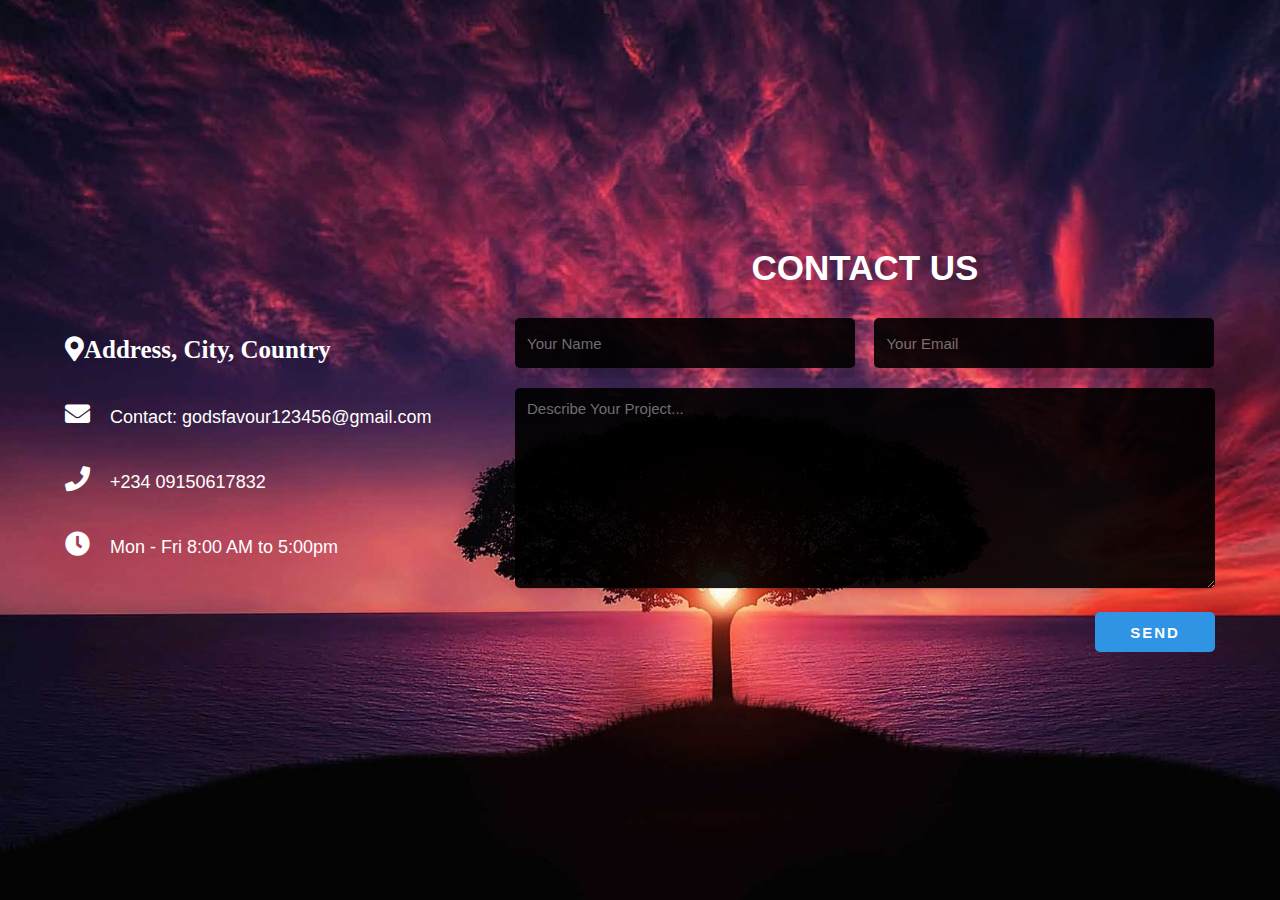
<file: portfolio_web/contact.html>
<!DOCTYPE html>
<html lang="en">
<head>
    <meta charset="UTF-8">
    <meta name="viewport" content="width=device-width, initial-scale=1.0">
    <title>Contact</title>
    <link rel="stylesheet" href="https://cdnjs.cloudflare.com/ajax/libs/font-awesome/5.13.0/css/all.min.css">
</head>
<body>

    <!-- alert messages start -->


    <!-- alert messages start -->
    <!--<div class="alert-success">
        <span>Message sent! Thanks for contacting us.</span>
    </div>

    >!--<div class="alert-error">
       <span>Something went wrong! Please try again</span> 
    </div>

    <-- contact section end -->

   <div class="contact-section">
       <div class="contact-info">
        <div><i class="fas fa-map-marker-alt">Address, City, Country</i></div>
        <div><i class="fas fa-envelope"></i>Contact: godsfavour123456@gmail.com</div>
        <div><i class="fas fa-phone"></i>+234 09150617832</div>
        <div><i class="fas fa-clock"></i>Mon - Fri 8:00 AM to 5:00pm</div>
       </div>
       <div class="contact-form">
           <h2>Contact Us</h2>
           <form class="contact" action="#" method="post">
               <input type="text" name="name" class="text-box" placeholder="Your Name" required>
               <input type="text" name="email" class="text-box" placeholder="Your Email" required>
               <textarea name="message" row="5" placeholder="Describe Your Project..." rows="5" required></textarea>
               <input type="submit" name="submit" class="send-btn" value="Send">
           </form>
       </div>
   </div> 
</body>

<style>
*{
    margin: 0;
    padding: 0;
    box-sizing: border-box;
    font-family: sans-serif;
}

body{
    min-height: 100vh;
    background: url(img/11.jpg) no-repeat;
    background-size: cover;
    display: flex;
    justify-content: center;
    align-items: center;
}

.contact-section{
    width: 100%;
    display: flex;
    justify-content: center;
    align-items: center;
}

.contact-info{
    color: #fff;
    max-width: 500px;
    line-height: 65px;
    padding-left: 50px;
    font-size: 18px;
}

.contact-info i{
    margin-right: 20px;
    font-size: 25px;
}

.contact-form{
    max-width: 700px;
    margin-right: 50px;
}

.contact-info, .contact-form{
    flex: 1;
}

.contact-form h2{
    color: #fff;
    text-align: center;
    font-size: 35px;
    text-transform: uppercase;
    margin-bottom: 30px;
}

.contact-form .text-box{
    background: #000;
    color: #fff;
    border: none;
    width: calc(50% - 10px);
    height: 50px;
    padding: 12px;
    font-size: 15px;
    border-radius: 5px;
    box-shadow: 0 10px 1px rgba(0, 0, 0, 0.1);
    margin-bottom: 20px;
    opacity: 0.9;
}

.contact-form .text-box:first-child{
    margin-right: 15px;
}

.contact-form textarea{
    background: #000;
    color: #fff;
    border: none;
    width: 100%;
    padding: 12px;
    font-size: 15px;
    min-height: 200px;
    max-height: 400px;
    resize: vertical;
    border-radius: 5px;
    box-shadow: 0 1px 1px rgba(0, 0, 0, 0.1);
    margin-bottom: 20px;
    opacity: 0.9;
}

.contact-form .send-btn{
    float: right;
    background: #2e94e3;
    color: #fff;
    border: none;
    width: 120px;
    height: 40px;
    font-size: 15px;
    font-weight: 600;
    text-transform: uppercase;
    letter-spacing: 2px;
    border-radius: 5px;
    cursor: pointer;
    transition: 0.3;
    transition-property: background;
}

.contact-form .send-btn:hover{
    background: #0582e3;
}

@media screen and (max-width: 950px){
    .contact-section{
        flex-direction: column;
    }

    .contact-info .contact-form{
        margin: 30px 50px;
    }

    .contact-form h2{
        font-size: 30px;
    }

    .contact-form .text-box{
        width: 100%;
    }
}

/* css for alert messages*/

.alert-success{
    z-index: 1;
    background: #d4edda;
    font-size: 18px;
    padding: 20px 40px;
    min-width: 420px;
    position: fixed;
    right: 0;
    top: 10px;
    border-left: 8px solid #3ad66e;
    border-radius: 4px;
}

.alert-error{
    z-index: 1;
    background: #fff3cd;
    font-size: 18px;
    padding: 20px 40px;
    min-width: 420px;
    position: fixed;
    right: 0;
    top: 10px;
    border-left: 8px solid #ffa502;
    border-radius: 4px;
}
</style>
</html>
</file>
